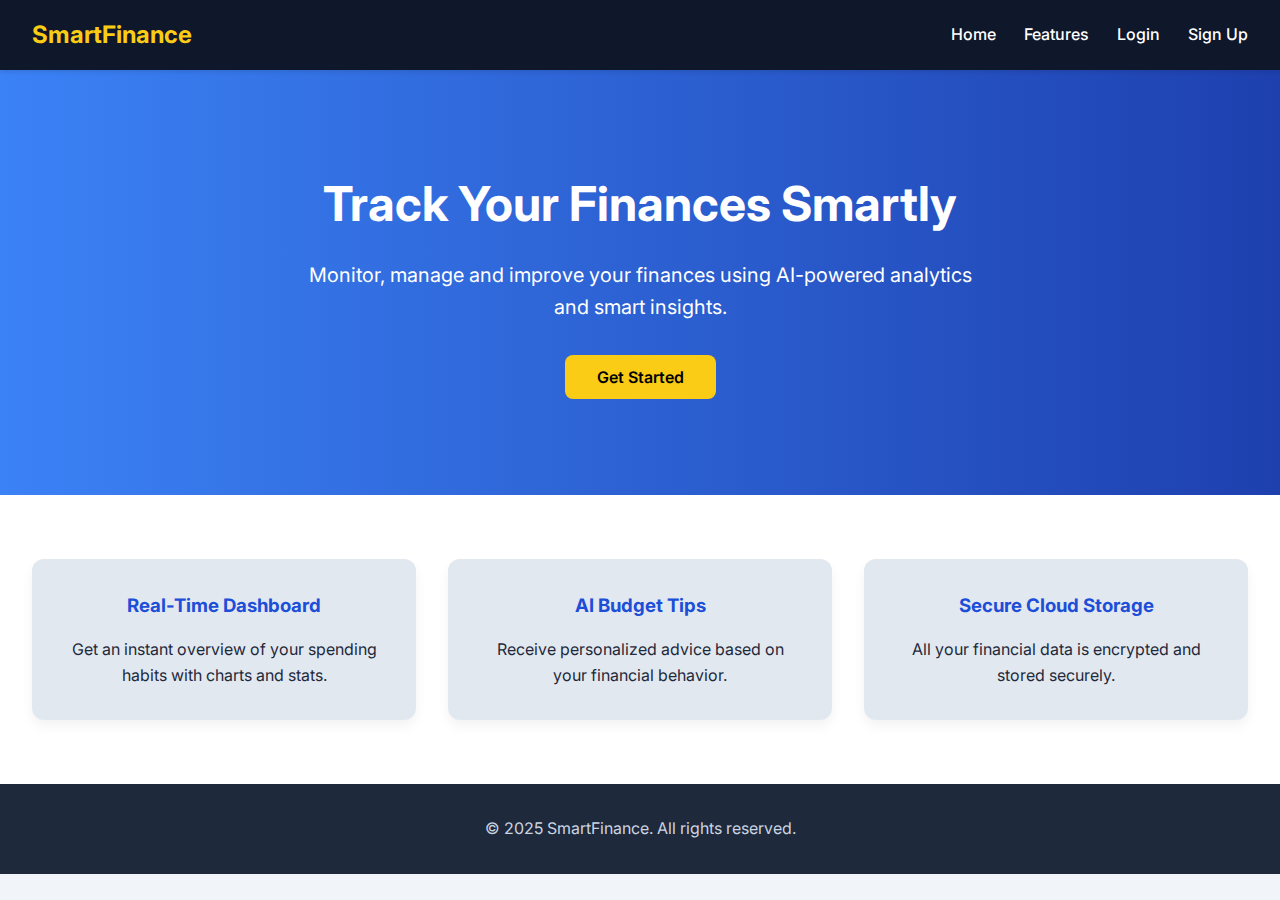
<file: index.html>
<!DOCTYPE html>
<html lang="en">

<head>
  <meta charset="UTF-8">
  <meta name="viewport" content="width=device-width, initial-scale=1.0">
  <title>Smart Finance Tracker</title>
  <link href="https://fonts.googleapis.com/css2?family=Inter:wght@400;600&display=swap" rel="stylesheet">
   <link rel="stylesheet" href="styles.css">

</head>

<body>
  <header>
    <div class="logo">SmartFinance</div>
    <nav>
        <a href="index.html">Home</a>
        <a href="#features">Features</a>
        <a href="login.html">Login</a>
        <a href="signup.html">Sign Up</a>
      </nav>
   <!-- <nav>
      <a href="#">Home</a>
      <a href="#features">Features</a>
      <a href="#login">Login</a>
      <a href="#signup">Sign Up</a>
    </nav> -->
  </header>

  <section class="hero">
    <h1>Track Your Finances Smartly</h1>
    <p>Monitor, manage and improve your finances using AI-powered analytics and smart insights.</p>
    <div class="cta">
      <button>Get Started</button>
    </div>
  </section>

  <section class="features" id="features">
    <div class="feature-card">
      <h3>Real-Time Dashboard</h3>
      <p>Get an instant overview of your spending habits with charts and stats.</p>
    </div>
    <div class="feature-card">
      <h3>AI Budget Tips</h3>
      <p>Receive personalized advice based on your financial behavior.</p>
    </div>
    <div class="feature-card">
      <h3>Secure Cloud Storage</h3>
      <p>All your financial data is encrypted and stored securely.</p>
    </div>
  </section>
  <!-- Login Section 
<section id="login" style="padding: 4rem 2rem; background: #f8fafc;">
    <h2 style="text-align: center; font-size: 2rem; margin-bottom: 1rem;">Login</h2>
    <div style="max-width: 400px; margin: auto;">
      <input type="email" id="login-email" placeholder="Email" style="width: 100%; padding: 0.75rem; margin-bottom: 1rem;">
      <input type="password" id="login-password" placeholder="Password" style="width: 100%; padding: 0.75rem; margin-bottom: 1rem;">
      <button onclick="handleLogin()" style="width: 100%; background: #3b82f6; color: white; padding: 0.75rem; border: none; border-radius: 8px;">Login</button>
    </div>
  </section>
  
  <!-- Signup Section 
  <section id="signup" style="padding: 4rem 2rem; background: #e0f2fe;">
    <h2 style="text-align: center; font-size: 2rem; margin-bottom: 1rem;">Sign Up</h2>
    <div style="max-width: 400px; margin: auto;">
      <input type="email" id="signup-email" placeholder="Email" style="width: 100%; padding: 0.75rem; margin-bottom: 1rem;">
      <input type="password" id="signup-password" placeholder="Password" style="width: 100%; padding: 0.75rem; margin-bottom: 1rem;">
      <button onclick="handleSignup()" style="width: 100%; background: #10b981; color: white; padding: 0.75rem; border: none; border-radius: 8px;">Sign Up</button>
    </div>
  </section> -->

  <footer>
    &copy; 2025 SmartFinance. All rights reserved.
  </footer>
</body>

</html>

     <script src="script.js"></script>
  
</html>
</file>
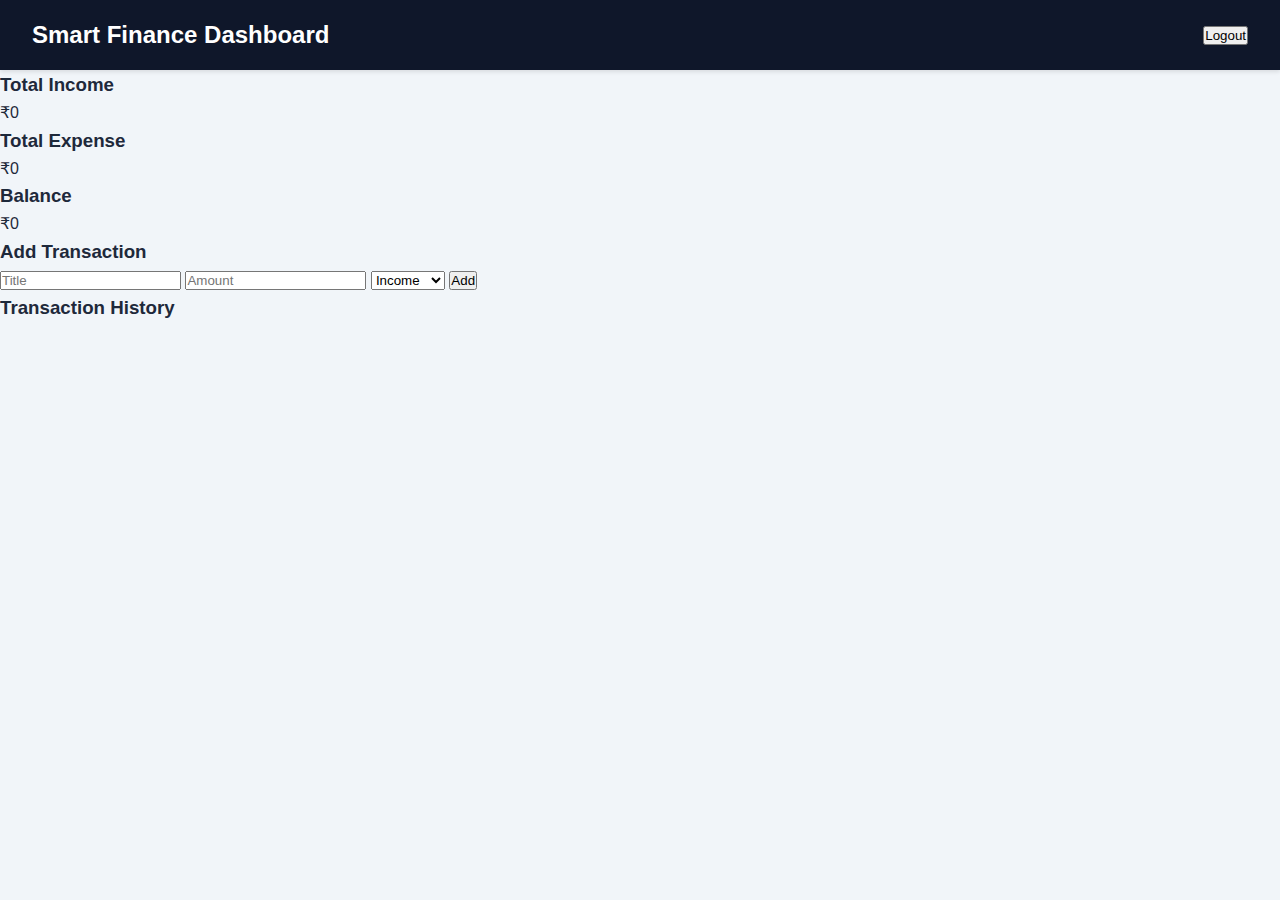
<file: dashboard.html>
<!DOCTYPE html>
<html lang="en">
<head>
  <meta charset="UTF-8">
  <title>Dashboard | Smart Finance Tracker</title>
  <link rel="stylesheet" href="styles.css">
</head>
<body>

<header class="top-bar">
  <h2>Smart Finance Dashboard</h2>
  <button onclick="logout()">Logout</button>
</header>

<div class="cards">
  <div class="card">
    <h3>Total Income</h3>
    <p id="income">₹0</p>
  </div>
  <div class="card">
    <h3>Total Expense</h3>
    <p id="expense">₹0</p>
  </div>
  <div class="card">
    <h3>Balance</h3>
    <p id="balance">₹0</p>
  </div>
</div>

<div class="expense-form">
  <h3>Add Transaction</h3>
  <input type="text" id="title" placeholder="Title">
  <input type="number" id="amount" placeholder="Amount">
  <select id="type">
    <option value="income">Income</option>
    <option value="expense">Expense</option>
  </select>
  <button onclick="addTransaction()">Add</button>
</div>

<div class="list">
  <h3>Transaction History</h3>
  <ul id="transactionList"></ul>
</div>

<script src="script.js"></script>
</body>
</html>
</file>
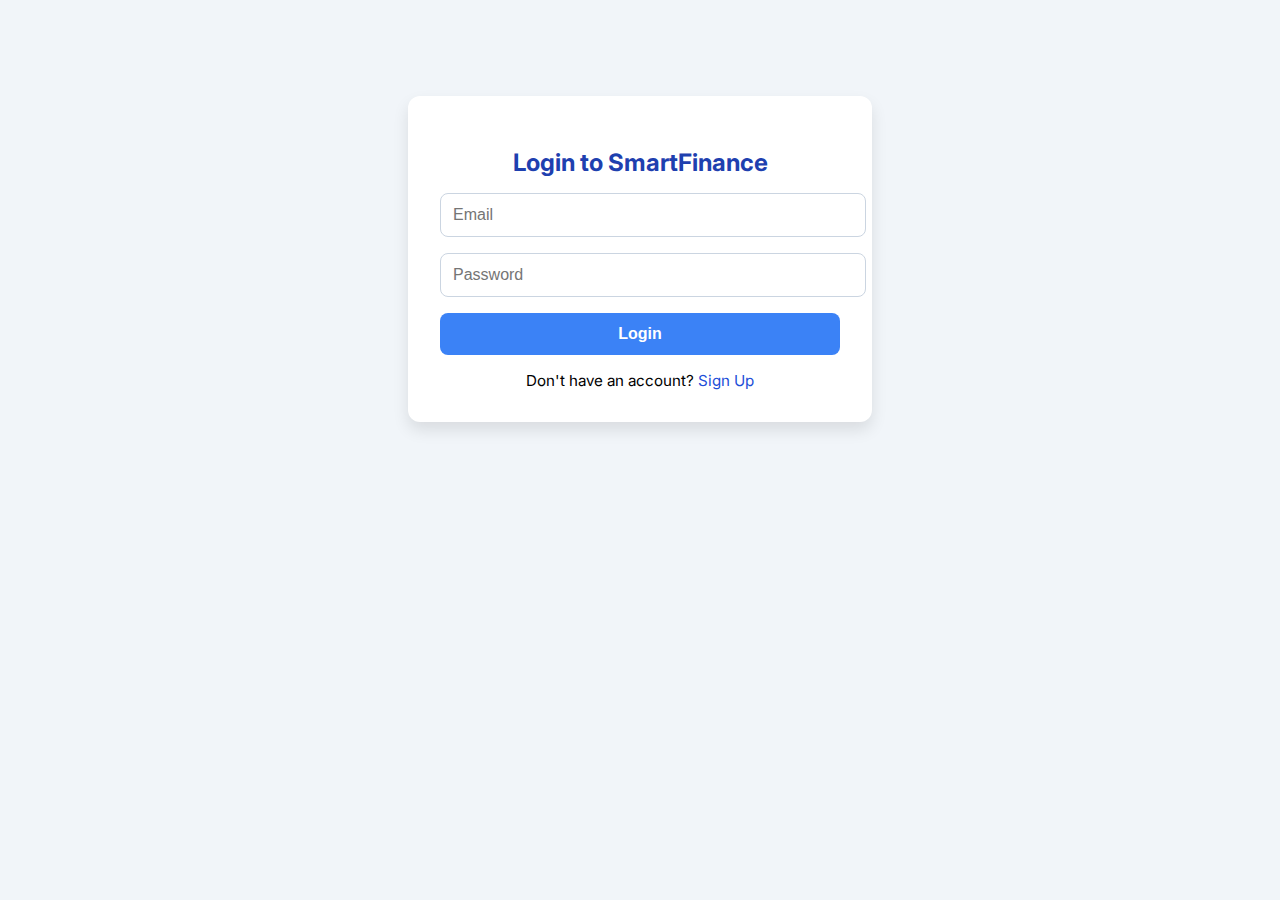
<file: login.html>
<!DOCTYPE html>
<html lang="en">
<head>
  <meta charset="UTF-8" />
  <meta name="viewport" content="width=device-width, initial-scale=1.0"/>
  <title>Login - SmartFinance</title>
  <link href="https://fonts.googleapis.com/css2?family=Inter:wght@400;600&display=swap" rel="stylesheet" />
  <style>
    body {
      font-family: 'Inter', sans-serif;
      background: #f1f5f9;
      margin: 0;
      padding: 0;
    }
    .container {
      max-width: 400px;
      margin: 6rem auto;
      background: #ffffff;
      padding: 2rem;
      box-shadow: 0 8px 16px rgba(0,0,0,0.1);
      border-radius: 12px;
    }
    h2 {
      text-align: center;
      color: #1e40af;
      margin-bottom: 1rem;
    }
    input {
      width: 100%;
      padding: 0.75rem;
      margin-bottom: 1rem;
      border: 1px solid #cbd5e1;
      border-radius: 8px;
      font-size: 1rem;
    }
    button {
      width: 100%;
      background: #3b82f6;
      color: white;
      padding: 0.75rem;
      border: none;
      border-radius: 8px;
      font-weight: 600;
      font-size: 1rem;
      cursor: pointer;
    }
    button:hover {
      background: #2563eb;
    }
    .link {
      text-align: center;
      margin-top: 1rem;
      font-size: 0.95rem;
    }
    .link a {
      color: #1d4ed8;
      text-decoration: none;
    }
  </style>
</head>
<body>
  <div class="container">
    <h2>Login to SmartFinance</h2>
    <input type="email" id="loginEmail" placeholder="Email" />
    <input type="password" id="loginPassword" placeholder="Password" />
    <button onclick="handleLogin()">Login</button>
    <div class="link">
      Don't have an account? <a href="signup.html">Sign Up</a>
    </div>
  </div>

  <script>
    async function handleLogin() {
      const email = document.getElementById('loginEmail').value;
      const password = document.getElementById('loginPassword').value;

      const res = await fetch("http://localhost:8080/api/users/login", {
        method: "POST",
        headers: { "Content-Type": "application/json" },
        body: JSON.stringify({ email, password })
      });

      const msg = await res.text();
      alert(msg);
    }
  </script>
</body>
</html>
</file>
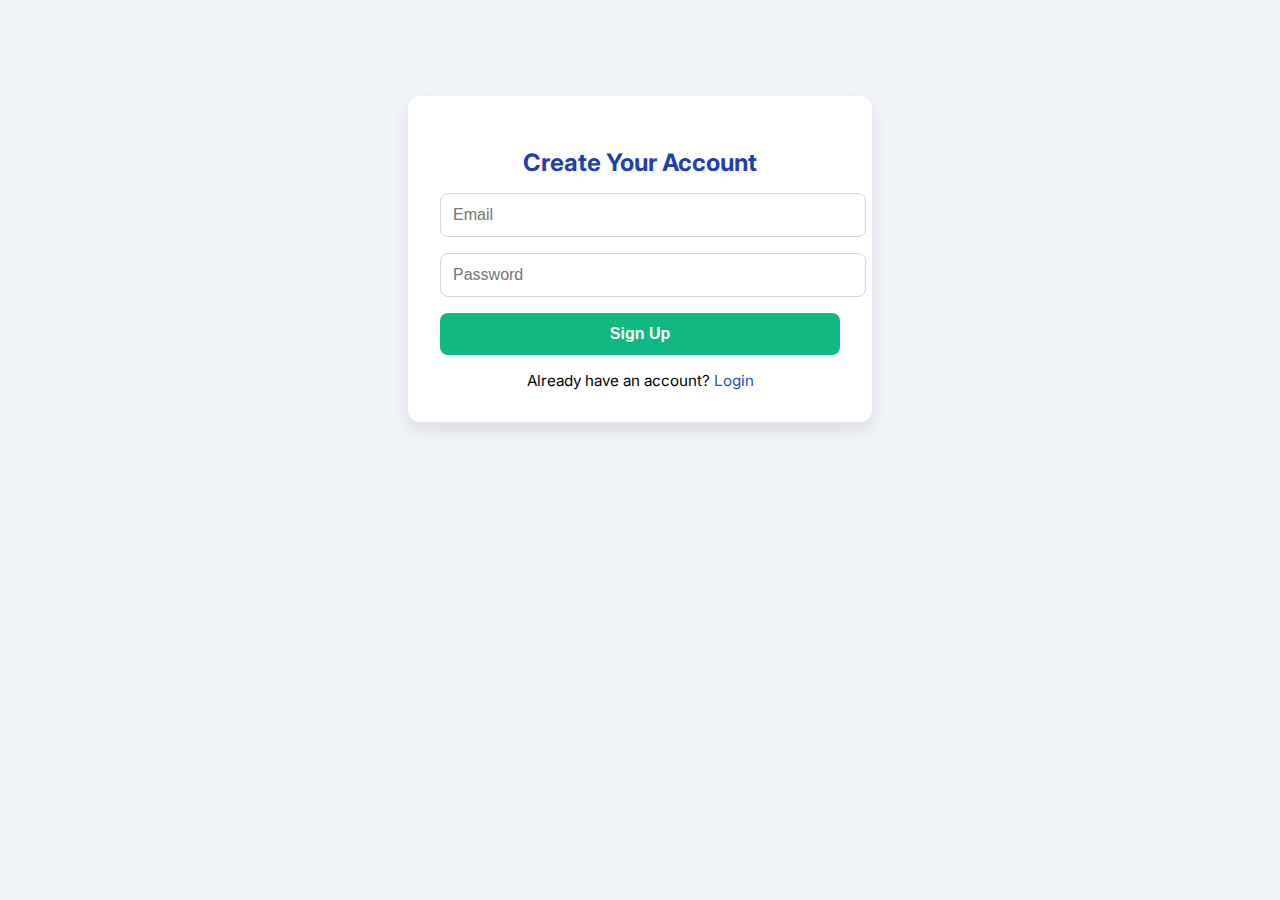
<file: signup.html>
<!DOCTYPE html>
<html lang="en">
<head>
  <meta charset="UTF-8" />
  <meta name="viewport" content="width=device-width, initial-scale=1.0"/>
  <title>Sign Up - SmartFinance</title>
  <link href="https://fonts.googleapis.com/css2?family=Inter:wght@400;600&display=swap" rel="stylesheet" />
  <style>
    body {
      font-family: 'Inter', sans-serif;
      background: #f1f5f9;
      margin: 0;
      padding: 0;
    }
    .container {
      max-width: 400px;
      margin: 6rem auto;
      background: #ffffff;
      padding: 2rem;
      box-shadow: 0 8px 16px rgba(0,0,0,0.1);
      border-radius: 12px;
    }
    h2 {
      text-align: center;
      color: #1e40af;
      margin-bottom: 1rem;
    }
    input {
      width: 100%;
      padding: 0.75rem;
      margin-bottom: 1rem;
      border: 1px solid #cbd5e1;
      border-radius: 8px;
      font-size: 1rem;
    }
    button {
      width: 100%;
      background: #10b981;
      color: white;
      padding: 0.75rem;
      border: none;
      border-radius: 8px;
      font-weight: 600;
      font-size: 1rem;
      cursor: pointer;
    }
    button:hover {
      background: #059669;
    }
    .link {
      text-align: center;
      margin-top: 1rem;
      font-size: 0.95rem;
    }
    .link a {
      color: #1d4ed8;
      text-decoration: none;
    }
  </style>
</head>
<body>
  <div class="container">
    <h2>Create Your Account</h2>
    <input type="email" id="signupEmail" placeholder="Email" />
    <input type="password" id="signupPassword" placeholder="Password" />
    <button onclick="handleSignup()">Sign Up</button>
    <div class="link">
      Already have an account? <a href="login.html">Login</a>
    </div>
  </div>

  <script>
    async function handleSignup() {
      const email = document.getElementById('signupEmail').value;
      const password = document.getElementById('signupPassword').value;

      const res = await fetch("http://localhost:8080/api/users/signup", {
        method: "POST",
        headers: { "Content-Type": "application/json" },
        body: JSON.stringify({ email, password })
      });

      const msg = await res.text();
      alert(msg);
    }
  </script>
</body>
</html>
</file>
<file: styles.css>
* {
    margin: 0;
    padding: 0;
    box-sizing: border-box;
    font-family: 'Inter', sans-serif;
  }

  body {
    background: #f1f5f9;
    color: #1e293b;
    line-height: 1.6;
  }

  header {
    background-color: #0f172a;
    color: white;
    padding: 1rem 2rem;
    display: flex;
    justify-content: space-between;
    align-items: center;
    box-shadow: 0 2px 4px rgba(0, 0, 0, 0.1);
    position: sticky;
    top: 0;
    z-index: 1000;
  }

  .logo {
    font-size: 1.5rem;
    font-weight: bold;
    color: #facc15;
  }

  nav a {
    color: white;
    margin-left: 1.5rem;
    text-decoration: none;
    font-weight: 500;
    transition: color 0.3s ease;
  }

  nav a:hover {
    color: #facc15;
  }

  .hero {
    background: linear-gradient(to right, #3b82f6, #1e40af);
    color: white;
    padding: 6rem 2rem;
    text-align: center;
  }

  .hero h1 {
    font-size: 3rem;
    font-weight: 700;
    margin-bottom: 1rem;
  }

  .hero p {
    font-size: 1.25rem;
    max-width: 700px;
    margin: auto;
  }

  .cta {
    margin-top: 2rem;
  }

  .cta button {
    background: #facc15;
    border: none;
    padding: 0.75rem 2rem;
    font-weight: 600;
    font-size: 1rem;
    border-radius: 8px;
    cursor: pointer;
    transition: background 0.3s ease;
  }

  .cta button:hover {
    background: #eab308;
  }

  .features {
    display: grid;
    grid-template-columns: repeat(auto-fit, minmax(280px, 1fr));
    gap: 2rem;
    padding: 4rem 2rem;
    background-color: #fff;
  }

  .feature-card {
    background: #e2e8f0;
    padding: 2rem;
    border-radius: 12px;
    box-shadow: 0 6px 12px rgba(0, 0, 0, 0.05);
    transition: transform 0.3s ease;
    text-align: center;
  }

  .feature-card:hover {
    transform: translateY(-5px);
  }

  .feature-card h3 {
    margin-bottom: 1rem;
    color: #1d4ed8;
  }

  footer {
    background: #1e293b;
    color: #cbd5e1;
    padding: 2rem;
    text-align: center;
  }
</file>
